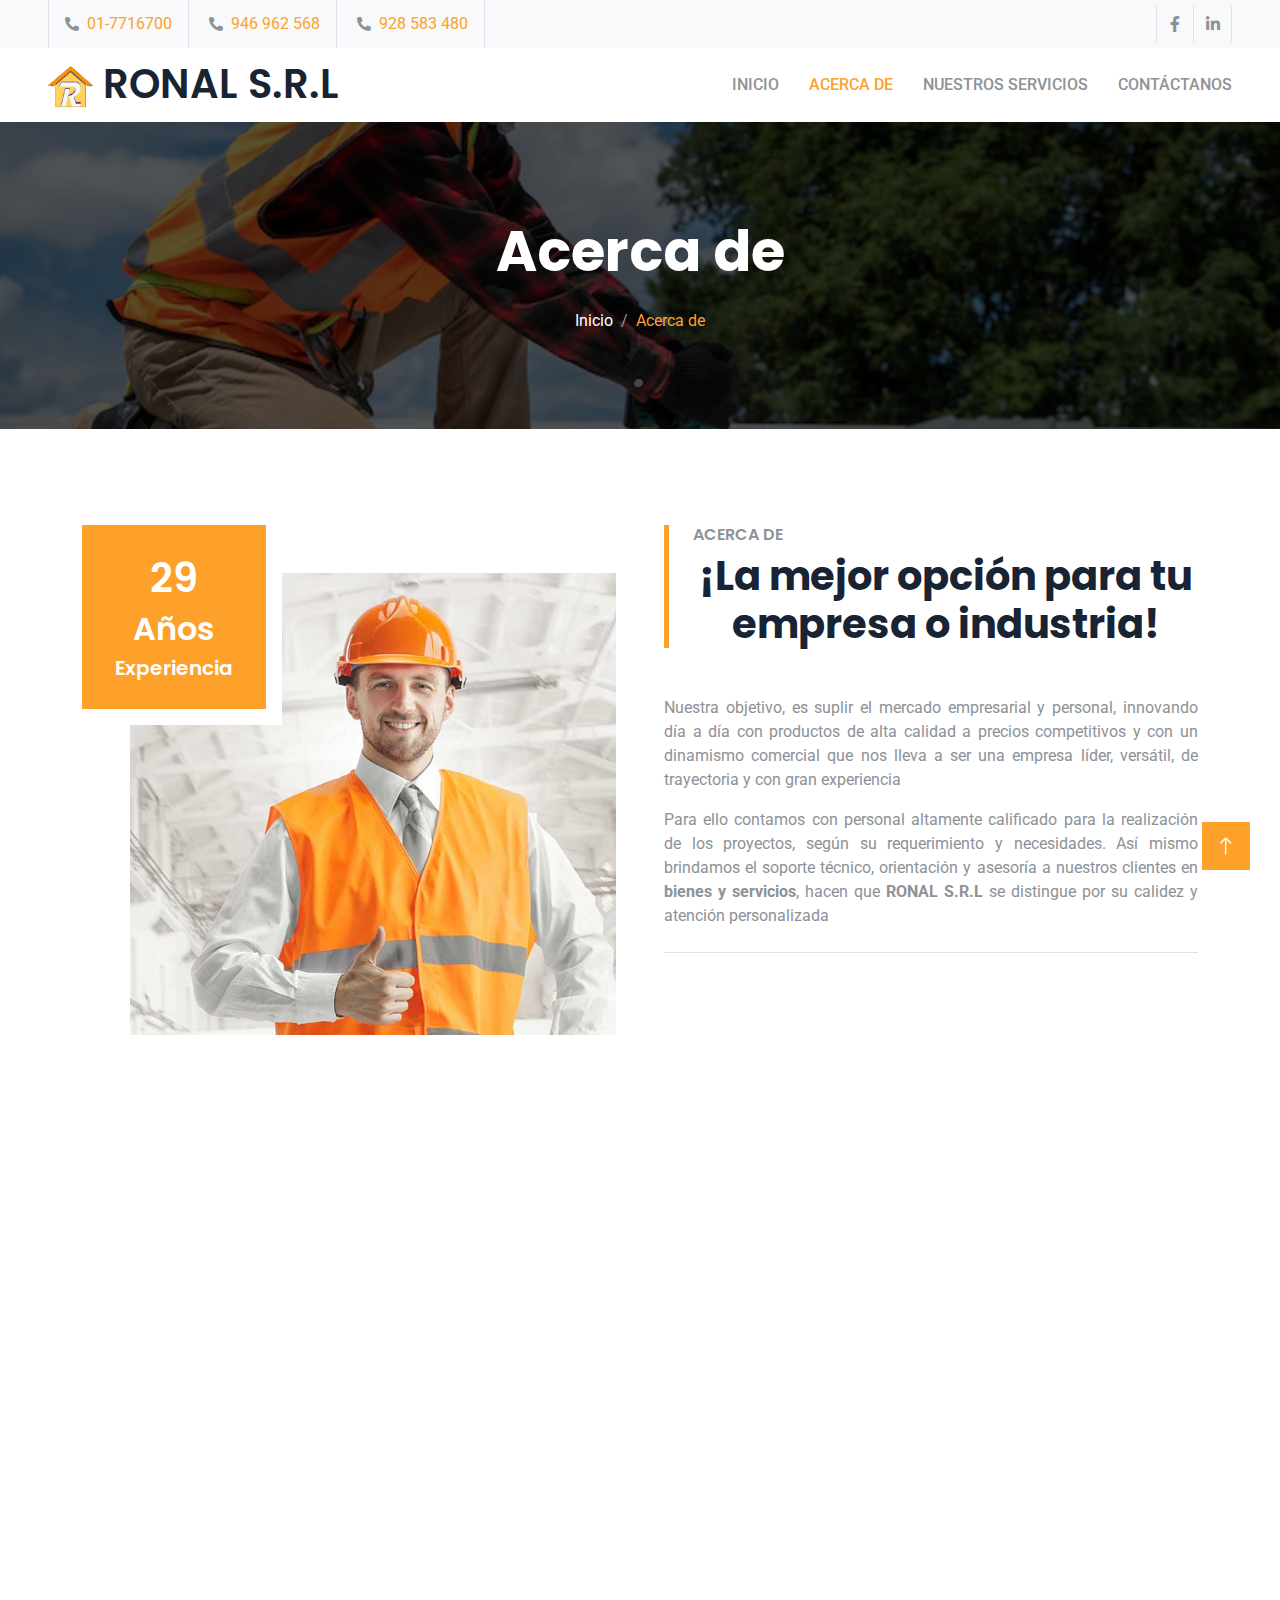
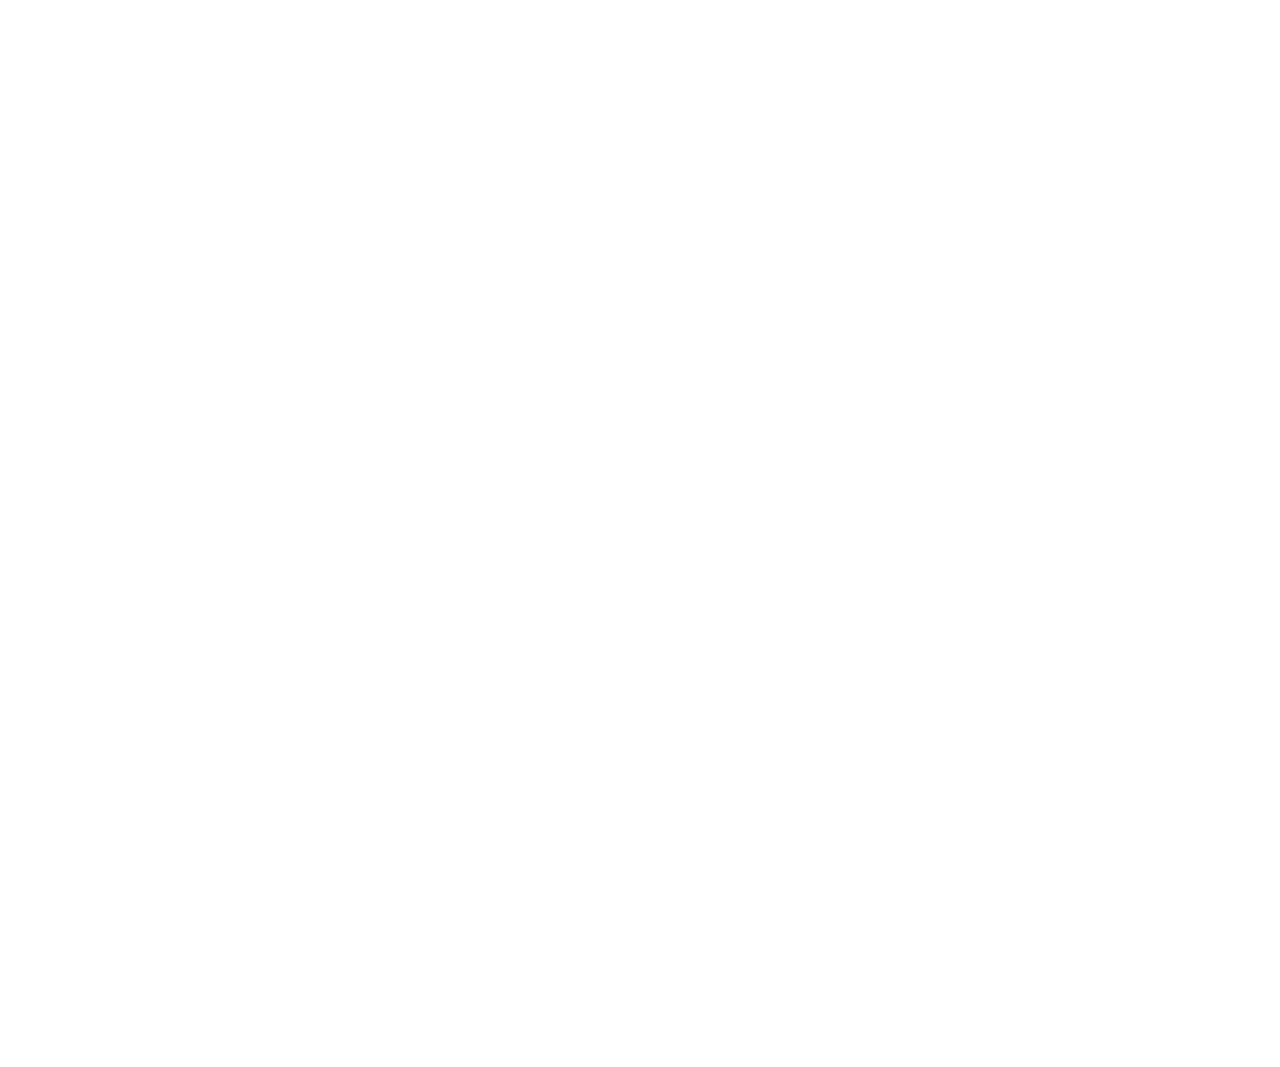
<file: about.html>
<!DOCTYPE html>
<html lang="es">
  <head>
    <meta charset="utf-8" />
    <title>Ronal S.R.L</title>
    <meta content="width=device-width, initial-scale=1.0" name="viewport" />
    <meta content="" name="keywords" />
    <meta content="" name="description" />

    <!-- Favicon -->
    <link href="img/favicon.ico" rel="icon" />

    <!-- Google Web Fonts -->
    <link rel="preconnect" href="https://fonts.googleapis.com" />
    <link rel="preconnect" href="https://fonts.gstatic.com" crossorigin />
    <link
      href="https://fonts.googleapis.com/css2?family=Roboto:wght@400;500&family=Poppins:wght@600;700&display=swap"
      rel="stylesheet"
    />

    <!-- Icon Font Stylesheet -->
    <link
      href="https://cdnjs.cloudflare.com/ajax/libs/font-awesome/5.10.0/css/all.min.css"
      rel="stylesheet"
    />
    <link
      href="https://cdn.jsdelivr.net/npm/bootstrap-icons@1.4.1/font/bootstrap-icons.css"
      rel="stylesheet"
    />

    <!-- Libraries Stylesheet -->
    <link href="lib/animate/animate.min.css" rel="stylesheet" />
    <link href="lib/owlcarousel/assets/owl.carousel.min.css" rel="stylesheet" />

    <!-- Customized Bootstrap Stylesheet -->
    <link href="css/bootstrap.min.css" rel="stylesheet" />

    <!-- Template Stylesheet -->
    <link href="css/style.css" rel="stylesheet" />

    <!-- FAVICOS
    ================================================== -->
    <link rel="icon" type="image/png" href="img/Captura de pantalla 2022-08-26 215029.png">

  </head>

  <body>
    <!-- Spinner Start -->
    <div
      id="spinner"
      class="show bg-white position-fixed translate-middle w-100 vh-100 top-50 start-50 d-flex align-items-center justify-content-center"
    >
      <div class="spinner-grow text-primary" role="status"></div>
    </div>
    <!-- Spinner End -->

    <!-- Topbar Start -->
    <div class="container-fluid bg-light p-0">
      <div class="row gx-0 d-none d-lg-flex">
        <div class="col-lg-7 px-5 text-start">
          <div class="h-100 d-inline-flex align-items-center border-start border-end px-3">
            <small class="fa fa-phone-alt me-2"></small>
            <a href="tel:01-7716700">01-7716700</a>
          </div>
          <div class="h-100 d-inline-flex align-items-center border-end px-3">
            <small class="fa fa-phone-alt me-2"></small>
            <a href="tel:+51946962568">946 962 568</a>
          </div>
          <div class="h-100 d-inline-flex align-items-center border-end px-3">
            <small class="fa fa-phone-alt me-2"></small>
            <a href="tel:+51928583480">928 583 480</a>
          </div>
          <div class="h-100 d-inline-flex align-items-center border-end px-3">
            <small class="far fa-envelope-open me-2"></small>
            <a href="mailto:ronalsrl93@gmail.com">ronalsrl93@gmail.com</a>
          </div>
          <div class="h-100 d-inline-flex align-items-center border-end px-3">
            <small class="far fa-envelope-open me-2"></small>
            <a href="mailto:rogatotrujillo@gmail.com">rogatotrujillo@gmail.com</a>
          </div>
        </div>
        <div class="col-lg-5 px-5 text-end">
          <div class="h-100 d-inline-flex align-items-center">
            <a target="_blank" class="btn btn-square border-end border-start" href="https://www.facebook.com/profile.php?id=100064055012488"
              ><i class="fab fa-facebook-f"></i
            ></a>
            <!-- <a class="btn btn-square border-end" href=""
              ><i class="fab fa-twitter"></i
            ></a> -->
            <a class="btn btn-square border-end" href="https://www.linkedin.com/in/narcizo-trujillo-fernandez-450505b5/"
              ><i class="fab fa-linkedin-in"></i
            ></a>
          </div>
        </div>
      </div>
    </div>
    <!-- Topbar End -->

    <!-- Navbar Start -->
    <nav
      class="navbar navbar-expand-lg bg-white navbar-light sticky-top px-4 px-lg-5 py-lg-0"
    >
      <a href="index.html" class="navbar-brand d-flex align-items-center">
        <h1 class="m-0 principal">
          <img class="estilosImagen" src="img/Captura de pantalla 2022-08-26 215029.png" height="45px" width="45px">
          RONAL S.R.L
        </h1>
      </a>
      <button
        type="button"
        class="navbar-toggler"
        data-bs-toggle="collapse"
        data-bs-target="#navbarCollapse"
      >
        <span class="navbar-toggler-icon"></span>
      </button>
      <div class="collapse navbar-collapse" id="navbarCollapse">
        <div class="navbar-nav ms-auto py-3 py-lg-0">
          <a href="index.html" class="nav-item nav-link">Inicio</a>
          <a href="about.html" class="nav-item nav-link active">Acerca de</a>
          <a href="service.html" class="nav-item nav-link">Nuestros Servicios</a>
          <!-- <div class="nav-item dropdown">
            <a
              href="#"
              class="nav-link dropdown-toggle"
              data-bs-toggle="dropdown"
              >Pages</a
            >
            <div class="dropdown-menu bg-light m-0">
              <a href="feature.html" class="dropdown-item">Features</a>
              <a href="appointment.html" class="dropdown-item">Appointment</a>
              <a href="team.html" class="dropdown-item">Our Team</a>
              <a href="testimonial.html" class="dropdown-item">Testimonial</a>
              <a href="404.html" class="dropdown-item">404 Page</a>
            </div>
          </div> -->
          <a href="contact.html" class="nav-item nav-link">Contáctanos</a>
        </div>
      </div>
    </nav>
    <!-- Navbar End -->

    <!-- Page Header Start -->
    <div
      class="container-fluid page-header py-5 mb-5 wow fadeIn"
      data-wow-delay="0.1s"
    >
      <div class="container text-center py-5">
        <h1 class="display-4 text-white animated slideInDown mb-4">Acerca de</h1>
        <nav aria-label="breadcrumb animated slideInDown">
          <ol class="breadcrumb justify-content-center mb-0">
            <li class="breadcrumb-item">
              <a class="text-white" href="index.html">Inicio</a>
            </li>
            <!-- <li class="breadcrumb-item">
              <a class="text-white" href="#">Pages</a>
            </li> -->
            <li class="breadcrumb-item text-primary active" aria-current="page">
              Acerca de 
            </li>
          </ol>
        </nav>
      </div>
    </div>
    <!-- Page Header End -->

    <!-- About Start -->
    <div class="container-xxl py-5">
      <div class="container">
        <div class="row g-5">
          <div class="col-lg-6 wow fadeInUp" data-wow-delay="0.1s">
            <div
              class="position-relative overflow-hidden ps-5 pt-5 h-100"
              style="min-height: 400px"
            >
              <img
                class="position-absolute w-100 h-100"
                src="img/about.jpg"
                alt=""
                style="object-fit: cover"
              />
              <div
                class="position-absolute top-0 start-0 bg-white pe-3 pb-3"
                style="width: 200px; height: 200px"
              >
                <div
                  class="d-flex flex-column justify-content-center text-center bg-primary h-100 p-3"
                >
                  <h1 class="text-white">29</h1>
                  <h2 class="text-white">Años</h2>
                  <h5 class="text-white mb-0">Experiencia</h5>
                </div>
              </div>
            </div>
          </div>
          <div class="col-lg-6 wow fadeInUp" data-wow-delay="0.5s">
            <div class="h-100">
              <div class="border-start border-5 border-primary ps-4 mb-5">
                <h6 class="text-body text-uppercase mb-2">Acerca de</h6>
                <h1 class="display-6 mb-0" align="center">
                  ¡La mejor opción para tu empresa o industria!
                </h1>
              </div>
              <p align="justify">
                Nuestra objetivo, es suplir el mercado empresarial y personal,
                innovando día a día con productos de alta calidad a precios competitivos y con un
                dinamismo comercial que nos lleva a ser una
                empresa líder, versátil, de trayectoria y con gran experiencia
              </p>
              <p class="mb-4" align="justify">
                Para ello contamos
                con personal altamente calificado para la realización de los proyectos, según su
                requerimiento y necesidades. Así mismo brindamos el soporte técnico, orientación
                y asesoría a nuestros clientes en <strong>bienes y servicios</strong>, hacen que <strong>RONAL S.R.L</strong> se
                distingue por su calidez y atención personalizada
              </p>
              <div class="border-top mt-4 pt-4">
                <div class="row g-4">
                  <div class="col-sm-4 d-flex wow fadeIn" data-wow-delay="0.1s">
                    <i
                      class="fa fa-check fa-2x text-primary flex-shrink-0 me-3"
                    ></i>
                    <h6 class="mb-0" align="center">Servicios realizados a tiempo</h6>
                  </div>
                  <div class="col-sm-4 d-flex wow fadeIn" data-wow-delay="0.3s">
                    <i
                      class="fa fa-check fa-2x text-primary flex-shrink-0 me-3"
                    ></i>
                    <h6 class="mb-0" align="center">24/7 horas realizando servicios</h6>
                  </div>
                  <div class="col-sm-4 d-flex wow fadeIn" data-wow-delay="0.5s">
                    <i
                      class="fa fa-check fa-2x text-primary flex-shrink-0 me-3"
                    ></i>
                    <h6 class="mb-0" align="center">Profesionales altamente especializados</h6>
                  </div>
                </div>
              </div>
            </div>
          </div>
        </div>
      </div>
    </div>
    <!-- About End -->

    <!-- Team Start -->
    <div class="container-xxl py-5">
      <div class="container">
        <div class="row g-5 align-items-end mb-5">
          <div class="col-lg-6 wow fadeInUp" data-wow-delay="0.1s">
            <div class="border-start border-5 border-primary ps-4">
              <!-- <h6 class="text-body text-uppercase mb-2">Our Team</h6> -->
              <h1 class="display-6 mb-0">Nuestras Especialidades</h1>
            </div>
          </div>
          <div class="col-lg-6 wow fadeInUp" data-wow-delay="0.3s">
            <p class="mb-0" align="justify">
              Nuestros 29 años de permanencia en el mercado nos proporciona una amplia experiencia en el rubro y nos avalan como una empresa que preocupa por la calidad y buen servicio. 
            </p>
          </div>
        </div>
        <div class="row g-4 justify-content-center">
          <div class="col-lg-4 col-md-6 wow fadeInUp" data-wow-delay="0.1s">
            <div class="team-item position-relative">
              <img class="img-fluid" src="img/about-img1.jpg" alt="" />
              <div class="team-text bg-white p-4">
                <h5>Instalaciónes eléctricas</h5>
                <span>Cotización, instalación y mantenimiento</span>
              </div>
            </div>
          </div>
          <div class="col-lg-4 col-md-6 wow fadeInUp" data-wow-delay="0.3s">
            <div class="team-item position-relative">
              <img class="img-fluid" src="img/about-ttrablero.jpg" alt="" />
              <div class="team-text bg-white p-4">
                <h5>Tableros Eléctricos</h5>
                <span>Cotización, instalación y mantenimiento</span>
              </div>
            </div>
          </div>
          <div class="col-lg-4 col-md-6 wow fadeInUp" data-wow-delay="0.5s">
            <div class="team-item position-relative">
              <img class="img-fluid" src="img/about-grupoElectrogeno.jpg" alt="" />
              <div class="team-text bg-white p-4">
                <h5>Grupo Electrógeno</h5>
                <span>Cotización, instalación y mantenimiento</span>
              </div>
            </div>
          </div>
          <div class="col-lg-4 col-md-6 wow fadeInUp" data-wow-delay="0.5s">
            <div class="team-item position-relative">
              <img class="img-fluid" src="img/about-estructurasmet.jpg" alt="" />
              <div class="team-text bg-white p-4">
                <h5>Estructuras Metálicas</h5>
                <span>Cotización, instalación y mantenimiento</span>
              </div>
            </div>
          </div>
          <div class="col-lg-4 col-md-6 wow fadeInUp" data-wow-delay="0.3s">
            <div class="team-item position-relative">
              <img class="img-fluid" src="img/About-tuberias.jpg.png" alt="" />
              <div class="team-text bg-white p-4">
                <h5>Tuberías PVC y Conduit</h5>
                <span>Cotización, instalación y mantenimiento</span>
              </div>
            </div>
          </div>
        </div>
      </div>
    </div>
    <!-- Team End -->

    <!-- Footer Start -->
    <div
      class="position-absolute container-fluid footer mt-5 pt-5 wow fadeIn" style="background-color: black;"
      data-wow-delay="0.1s"
    >
      <div class="container py-5">
        <div class="row g-5">
          <div class="col-lg-3 col-md-3 border-end" align="center">
            <h1 class="text-white mb-4">
                <img class="estilosImagen" src="img/Captura de pantalla 2022-08-26 215029.png" height="45px" width="45px">
                RONAL S.R.L
            </h1>
            <p>
              Puedes Seguirnos en nuestras distintas redes sociales
            </p>
            <div class="d-flex pt-2 justify-content-center" align="center">
              <!-- <a class="btn btn-square btn-outline-primary me-1" href=""
                ><i class="fab fa-twitter"></i
              ></a> -->
              <a class="btn btn-square btn-outline-primary me-1" href="https://www.facebook.com/profile.php?id=100064055012488"
                ><i class="fab fa-facebook-f"></i
              ></a>
              <!-- <a class="btn btn-square btn-outline-primary me-1" href=""
                ><i class="fab fa-youtube"></i
              ></a> -->
              <a class="btn btn-square btn-outline-primary me-0" href="https://www.linkedin.com/in/narcizo-trujillo-fernandez-450505b5/"
                ><i class="fab fa-linkedin-in"></i
              ></a>
            </div>
          </div>
          <div class="col-lg-6 col-md-6 border-end">
            <h4 class="text-light mb-4">Dirección y contactos</h4>
            <div class="row">
                <div class="col-md-6 col-sm-12">
                    <p>
                      <i class="fa fa-map-marker-alt me-3"></i>Mz. "L2" Lt. 09 AA. HH. Nuevo Progresp Ventanilla - Callao
                    </p>
                </div>
                <div class="col-md-6 col-sm-12">
                  <p><i class="fa fa-phone-alt me-3"></i><a href="tel:01-7716700">01-7716700</a></p>
                </div>
                <div class="col-md-6 col-sm-12">
                  <p><i class="fa fa-phone-alt me-3"></i><a href="tel:+51928583480 ">928 583 480</a></p>
                </div>
                <div class="col-md-6 col-sm-12">
                  <p><i class="fa fa-phone-alt me-3"></i><a href="tel:+51946962568">946 962 568</a></p>
                </div>
                <div class="col-md-6 col-sm-12">
                  <p><i class="fa fa-envelope me-3"></i><a href="mailto:ronalsrl93@gmail.com">ronalsrl93@gmail.com</a></p>
                </div>
                <div class="col-md-6 col-sm-12">
                  <p><i class="fa fa-envelope me-3"></i><a href="mailto:ntrujillofernandez@gmail.com">ntrujillofernandez@gmail.com</a></p>
                </div>
                <div class="col-md-6 col-sm-12">
                  <p><i class="fa fa-envelope me-3"></i><a href="mailto:rogatotrujillo@gmail.com">rogatotrujillo@gmail.com</a></p>
                </div>
            </div>
          </div>
          <div class="col-lg-3 col-md-3 ">
            <h4 class="text-light mb-4">Enlaces Rápidos</h4>
            <a class="btn btn-link" href="about.html">Acerca de</a>
            <a class="btn btn-link" href="service.html">Nuestros Servicios</a>
            <a class="btn btn-link" href="contact.html">Contáctanos</a>
            <!-- <a class="btn btn-link" href="">Terms & Condition</a>
            <a class="btn btn-link" href="">Support</a> -->
          </div>
          <!-- <div class="col-lg-3 col-md-6">
            <h4 class="text-light mb-4">Newsletter</h4>
            <p>Dolor amet sit justo amet elitr clita ipsum elitr est.</p>
            <div class="position-relative mx-auto" style="max-width: 400px">
              <input
                class="form-control bg-transparent w-100 py-3 ps-4 pe-5"
                type="text"
                placeholder="Your email"
              />
              <button
                type="button"
                class="btn btn-primary py-2 position-absolute top-0 end-0 mt-2 me-2"
              >
                SignUp
              </button>
            </div>
          </div> -->
        </div>
      </div>
      <div class="container-fluid copyright">
        <div class="container">
          <div class="row">
            <div class="col-md-12 text-center mb-3 mb-md-0">
              &copy; <a href="#parteArriba">RONAL SRL</a>, Todos los Derechos Reservados.
            </div>
            <!-- <div class="col-md-6 text-center text-md-end">
              Diseñado por <a href="https://htmlcodex.com">Luis Rodrigo Puma Herencia</a>
              <br />
            </div> -->
          </div>
        </div>
      </div>
    </div>
    <!-- Footer End -->

    <!-- Back to Top -->
    <a href="#" class="btn btn-lg btn-primary btn-lg-square back-to-top"
      ><i class="bi bi-arrow-up"></i
    ></a>

    <!-- JavaScript Libraries -->
    <script src="https://code.jquery.com/jquery-3.4.1.min.js"></script>
    <script src="https://cdn.jsdelivr.net/npm/bootstrap@5.0.0/dist/js/bootstrap.bundle.min.js"></script>
    <script src="lib/wow/wow.min.js"></script>
    <script src="lib/easing/easing.min.js"></script>
    <script src="lib/waypoints/waypoints.min.js"></script>
    <script src="lib/owlcarousel/owl.carousel.min.js"></script>

    <!-- Template Javascript -->
    <script src="js/main.js"></script>
  </body>
</html>
</file>
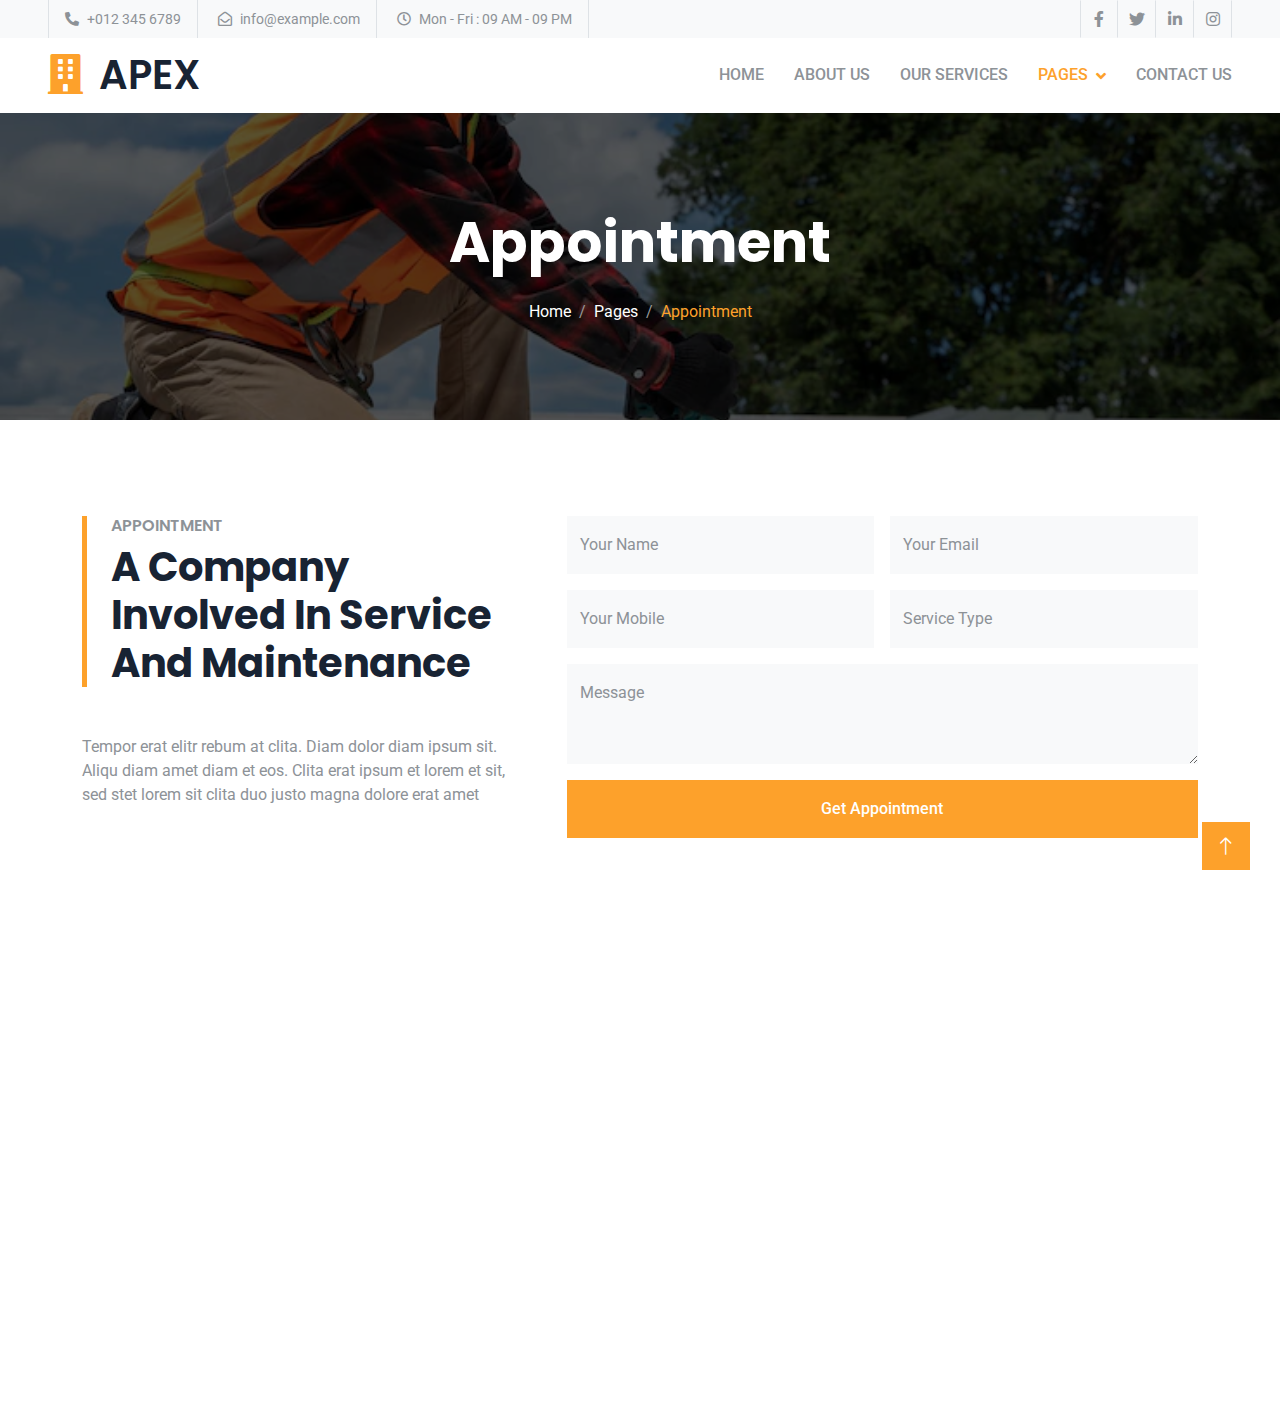
<file: appointment.html>
<!DOCTYPE html>
<html lang="en">
  <head>
    <meta charset="utf-8" />
    <title>Apex - Home Repair Website Template</title>
    <meta content="width=device-width, initial-scale=1.0" name="viewport" />
    <meta content="" name="keywords" />
    <meta content="" name="description" />

    <!-- Favicon -->
    <link href="img/favicon.ico" rel="icon" />

    <!-- Google Web Fonts -->
    <link rel="preconnect" href="https://fonts.googleapis.com" />
    <link rel="preconnect" href="https://fonts.gstatic.com" crossorigin />
    <link
      href="https://fonts.googleapis.com/css2?family=Roboto:wght@400;500&family=Poppins:wght@600;700&display=swap"
      rel="stylesheet"
    />

    <!-- Icon Font Stylesheet -->
    <link
      href="https://cdnjs.cloudflare.com/ajax/libs/font-awesome/5.10.0/css/all.min.css"
      rel="stylesheet"
    />
    <link
      href="https://cdn.jsdelivr.net/npm/bootstrap-icons@1.4.1/font/bootstrap-icons.css"
      rel="stylesheet"
    />

    <!-- Libraries Stylesheet -->
    <link href="lib/animate/animate.min.css" rel="stylesheet" />
    <link href="lib/owlcarousel/assets/owl.carousel.min.css" rel="stylesheet" />

    <!-- Customized Bootstrap Stylesheet -->
    <link href="css/bootstrap.min.css" rel="stylesheet" />

    <!-- Template Stylesheet -->
    <link href="css/style.css" rel="stylesheet" />
  </head>

  <body>
    <!-- Spinner Start -->
    <div
      id="spinner"
      class="show bg-white position-fixed translate-middle w-100 vh-100 top-50 start-50 d-flex align-items-center justify-content-center"
    >
      <div class="spinner-grow text-primary" role="status"></div>
    </div>
    <!-- Spinner End -->

    <!-- Topbar Start -->
    <div class="container-fluid bg-light p-0">
      <div class="row gx-0 d-none d-lg-flex">
        <div class="col-lg-7 px-5 text-start">
          <div
            class="h-100 d-inline-flex align-items-center border-start border-end px-3"
          >
            <small class="fa fa-phone-alt me-2"></small>
            <small>+012 345 6789</small>
          </div>
          <div class="h-100 d-inline-flex align-items-center border-end px-3">
            <small class="far fa-envelope-open me-2"></small>
            <small>info@example.com</small>
          </div>
          <div class="h-100 d-inline-flex align-items-center border-end px-3">
            <small class="far fa-clock me-2"></small>
            <small>Mon - Fri : 09 AM - 09 PM</small>
          </div>
        </div>
        <div class="col-lg-5 px-5 text-end">
          <div class="h-100 d-inline-flex align-items-center">
            <a class="btn btn-square border-end border-start" href=""
              ><i class="fab fa-facebook-f"></i
            ></a>
            <a class="btn btn-square border-end" href=""
              ><i class="fab fa-twitter"></i
            ></a>
            <a class="btn btn-square border-end" href=""
              ><i class="fab fa-linkedin-in"></i
            ></a>
            <a class="btn btn-square border-end" href=""
              ><i class="fab fa-instagram"></i
            ></a>
          </div>
        </div>
      </div>
    </div>
    <!-- Topbar End -->

    <!-- Navbar Start -->
    <nav
      class="navbar navbar-expand-lg bg-white navbar-light sticky-top px-4 px-lg-5 py-lg-0"
    >
      <a href="index.html" class="navbar-brand d-flex align-items-center">
        <h1 class="m-0">
          <i class="fa fa-building text-primary me-3"></i>APEX
        </h1>
      </a>
      <button
        type="button"
        class="navbar-toggler"
        data-bs-toggle="collapse"
        data-bs-target="#navbarCollapse"
      >
        <span class="navbar-toggler-icon"></span>
      </button>
      <div class="collapse navbar-collapse" id="navbarCollapse">
        <div class="navbar-nav ms-auto py-3 py-lg-0">
          <a href="index.html" class="nav-item nav-link">Home</a>
          <a href="about.html" class="nav-item nav-link">About Us</a>
          <a href="service.html" class="nav-item nav-link">Our Services</a>
          <div class="nav-item dropdown">
            <a
              href="#"
              class="nav-link dropdown-toggle active"
              data-bs-toggle="dropdown"
              >Pages</a
            >
            <div class="dropdown-menu bg-light m-0">
              <a href="feature.html" class="dropdown-item">Features</a>
              <a href="appointment.html" class="dropdown-item active"
                >Appointment</a
              >
              <a href="team.html" class="dropdown-item">Our Team</a>
              <a href="testimonial.html" class="dropdown-item">Testimonial</a>
              <a href="404.html" class="dropdown-item">404 Page</a>
            </div>
          </div>
          <a href="contact.html" class="nav-item nav-link">Contact Us</a>
        </div>
      </div>
    </nav>
    <!-- Navbar End -->

    <!-- Page Header Start -->
    <div
      class="container-fluid page-header py-5 mb-5 wow fadeIn"
      data-wow-delay="0.1s"
    >
      <div class="container text-center py-5">
        <h1 class="display-4 text-white animated slideInDown mb-4">
          Appointment
        </h1>
        <nav aria-label="breadcrumb animated slideInDown">
          <ol class="breadcrumb justify-content-center mb-0">
            <li class="breadcrumb-item">
              <a class="text-white" href="#">Home</a>
            </li>
            <li class="breadcrumb-item">
              <a class="text-white" href="#">Pages</a>
            </li>
            <li class="breadcrumb-item text-primary active" aria-current="page">
              Appointment
            </li>
          </ol>
        </nav>
      </div>
    </div>
    <!-- Page Header End -->

    <!-- Appointment Start -->
    <div class="container-xxl py-5">
      <div class="container">
        <div class="row g-5">
          <div class="col-lg-5 col-md-6 wow fadeInUp" data-wow-delay="0.1s">
            <div class="border-start border-5 border-primary ps-4 mb-5">
              <h6 class="text-body text-uppercase mb-2">Appointment</h6>
              <h1 class="display-6 mb-0">
                A Company Involved In Service And Maintenance
              </h1>
            </div>
            <p class="mb-0">
              Tempor erat elitr rebum at clita. Diam dolor diam ipsum sit. Aliqu
              diam amet diam et eos. Clita erat ipsum et lorem et sit, sed stet
              lorem sit clita duo justo magna dolore erat amet
            </p>
          </div>
          <div class="col-lg-7 col-md-6 wow fadeInUp" data-wow-delay="0.5s">
            <form>
              <div class="row g-3">
                <div class="col-sm-6">
                  <div class="form-floating">
                    <input
                      type="text"
                      class="form-control bg-light border-0"
                      id="gname"
                      placeholder="Gurdian Name"
                    />
                    <label for="gname">Your Name</label>
                  </div>
                </div>
                <div class="col-sm-6">
                  <div class="form-floating">
                    <input
                      type="email"
                      class="form-control bg-light border-0"
                      id="gmail"
                      placeholder="Gurdian Email"
                    />
                    <label for="gmail">Your Email</label>
                  </div>
                </div>
                <div class="col-sm-6">
                  <div class="form-floating">
                    <input
                      type="text"
                      class="form-control bg-light border-0"
                      id="cname"
                      placeholder="Child Name"
                    />
                    <label for="cname">Your Mobile</label>
                  </div>
                </div>
                <div class="col-sm-6">
                  <div class="form-floating">
                    <input
                      type="text"
                      class="form-control bg-light border-0"
                      id="cage"
                      placeholder="Child Age"
                    />
                    <label for="cage">Service Type</label>
                  </div>
                </div>
                <div class="col-12">
                  <div class="form-floating">
                    <textarea
                      class="form-control bg-light border-0"
                      placeholder="Leave a message here"
                      id="message"
                      style="height: 100px"
                    ></textarea>
                    <label for="message">Message</label>
                  </div>
                </div>
                <div class="col-12">
                  <button class="btn btn-primary w-100 py-3" type="submit">
                    Get Appointment
                  </button>
                </div>
              </div>
            </form>
          </div>
        </div>
      </div>
    </div>
    <!-- Appointment End -->

    <!-- Footer Start -->
    <div
      class="container-fluid bg-dark footer mt-5 pt-5 wow fadeIn"
      data-wow-delay="0.1s"
    >
      <div class="container py-5">
        <div class="row g-5">
          <div class="col-lg-3 col-md-6">
            <h1 class="text-white mb-4">
              <i class="fa fa-building text-primary me-3"></i>APEX
            </h1>
            <p>
              Diam dolor diam ipsum sit. Aliqu diam amet diam et eos. Clita erat
              ipsum et lorem et sit, sed stet lorem sit clita
            </p>
            <div class="d-flex pt-2">
              <a class="btn btn-square btn-outline-primary me-1" href=""
                ><i class="fab fa-twitter"></i
              ></a>
              <a class="btn btn-square btn-outline-primary me-1" href=""
                ><i class="fab fa-facebook-f"></i
              ></a>
              <a class="btn btn-square btn-outline-primary me-1" href=""
                ><i class="fab fa-youtube"></i
              ></a>
              <a class="btn btn-square btn-outline-primary me-0" href=""
                ><i class="fab fa-linkedin-in"></i
              ></a>
            </div>
          </div>
          <div class="col-lg-3 col-md-6">
            <h4 class="text-light mb-4">Address</h4>
            <p>
              <i class="fa fa-map-marker-alt me-3"></i>123 Street, New York, USA
            </p>
            <p><i class="fa fa-phone-alt me-3"></i>+012 345 67890</p>
            <p><i class="fa fa-envelope me-3"></i>info@example.com</p>
          </div>
          <div class="col-lg-3 col-md-6">
            <h4 class="text-light mb-4">Quick Links</h4>
            <a class="btn btn-link" href="">About Us</a>
            <a class="btn btn-link" href="">Contact Us</a>
            <a class="btn btn-link" href="">Our Services</a>
            <a class="btn btn-link" href="">Terms & Condition</a>
            <a class="btn btn-link" href="">Support</a>
          </div>
          <div class="col-lg-3 col-md-6">
            <h4 class="text-light mb-4">Newsletter</h4>
            <p>Dolor amet sit justo amet elitr clita ipsum elitr est.</p>
            <div class="position-relative mx-auto" style="max-width: 400px">
              <input
                class="form-control bg-transparent w-100 py-3 ps-4 pe-5"
                type="text"
                placeholder="Your email"
              />
              <button
                type="button"
                class="btn btn-primary py-2 position-absolute top-0 end-0 mt-2 me-2"
              >
                SignUp
              </button>
            </div>
          </div>
        </div>
      </div>
      <div class="container-fluid copyright">
        <div class="container">
          <div class="row">
            <div class="col-md-6 text-center text-md-start mb-3 mb-md-0">
              &copy; <a href="#">Your Site Name</a>, All Right Reserved.
            </div>
            <div class="col-md-6 text-center text-md-end">
              <!--/*** This template is free as long as you keep the footer author’s credit link/attribution link/backlink. If you'd like to use the template without the footer author’s credit link/attribution link/backlink, you can purchase the Credit Removal License from "https://htmlcodex.com/credit-removal". Thank you for your support. ***/-->
              Designed By <a href="https://htmlcodex.com">HTML Codex</a>
              <br />Distributed By:
              <a href="https://themewagon.com" target="_blank">ThemeWagon</a>
            </div>
          </div>
        </div>
      </div>
    </div>
    <!-- Footer End -->

    <!-- Back to Top -->
    <a href="#" class="btn btn-lg btn-primary btn-lg-square back-to-top"
      ><i class="bi bi-arrow-up"></i
    ></a>

    <!-- JavaScript Libraries -->
    <script src="https://code.jquery.com/jquery-3.4.1.min.js"></script>
    <script src="https://cdn.jsdelivr.net/npm/bootstrap@5.0.0/dist/js/bootstrap.bundle.min.js"></script>
    <script src="lib/wow/wow.min.js"></script>
    <script src="lib/easing/easing.min.js"></script>
    <script src="lib/waypoints/waypoints.min.js"></script>
    <script src="lib/owlcarousel/owl.carousel.min.js"></script>

    <!-- Template Javascript -->
    <script src="js/main.js"></script>
  </body>
</html>
</file>
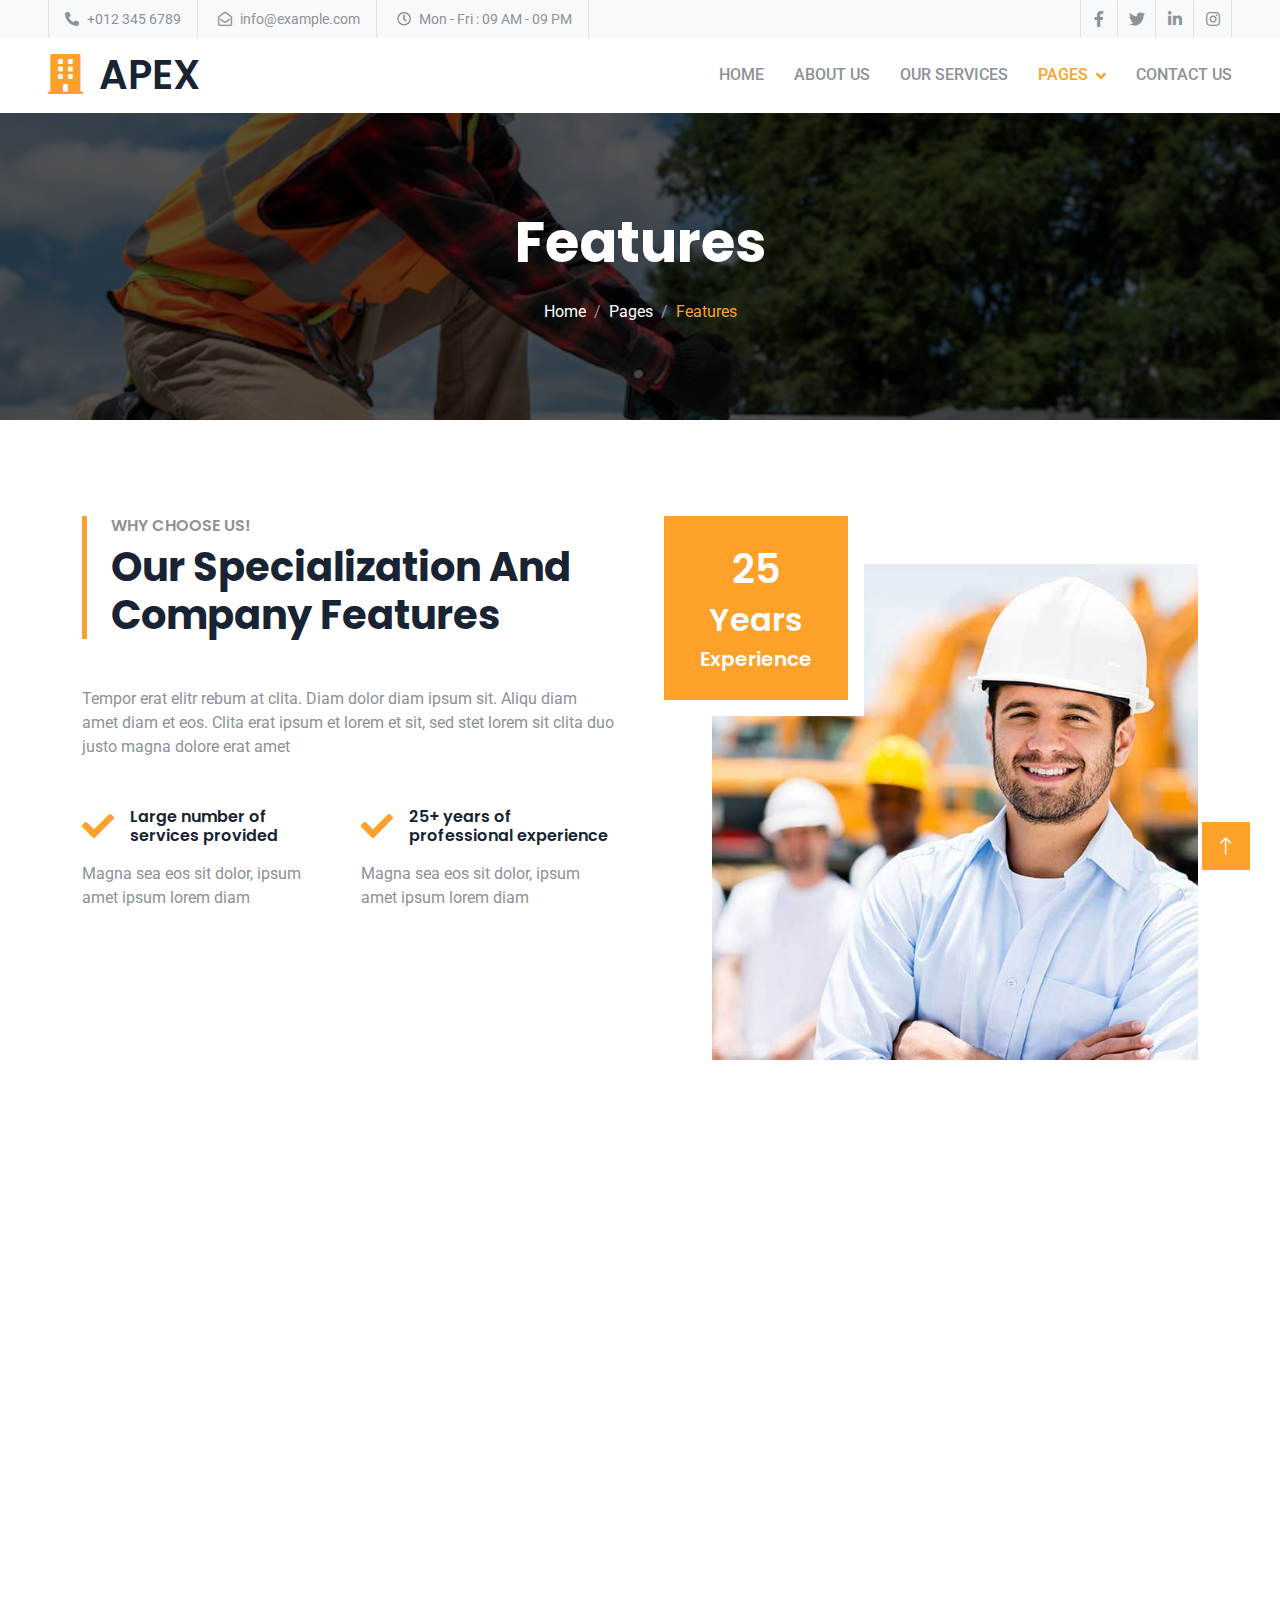
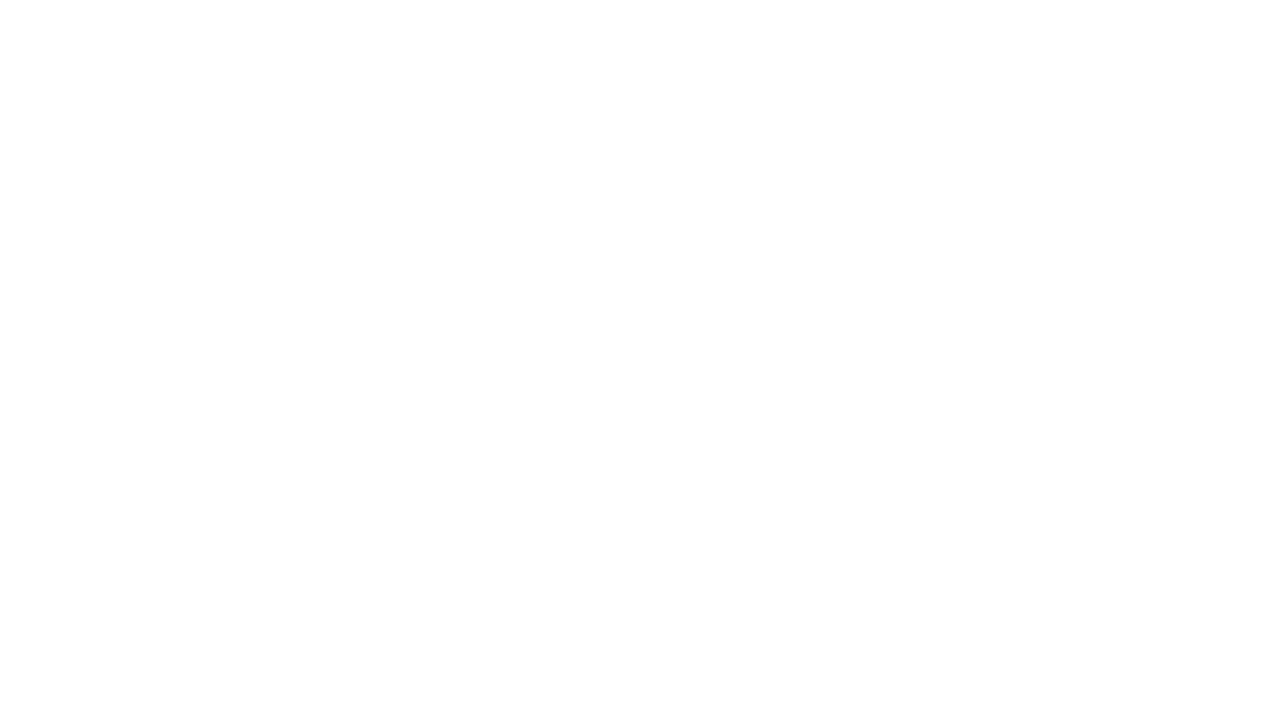
<file: feature.html>
<!DOCTYPE html>
<html lang="en">
  <head>
    <meta charset="utf-8" />
    <title>Apex - Home Repair Website Template</title>
    <meta content="width=device-width, initial-scale=1.0" name="viewport" />
    <meta content="" name="keywords" />
    <meta content="" name="description" />

    <!-- Favicon -->
    <link href="img/favicon.ico" rel="icon" />

    <!-- Google Web Fonts -->
    <link rel="preconnect" href="https://fonts.googleapis.com" />
    <link rel="preconnect" href="https://fonts.gstatic.com" crossorigin />
    <link
      href="https://fonts.googleapis.com/css2?family=Roboto:wght@400;500&family=Poppins:wght@600;700&display=swap"
      rel="stylesheet"
    />

    <!-- Icon Font Stylesheet -->
    <link
      href="https://cdnjs.cloudflare.com/ajax/libs/font-awesome/5.10.0/css/all.min.css"
      rel="stylesheet"
    />
    <link
      href="https://cdn.jsdelivr.net/npm/bootstrap-icons@1.4.1/font/bootstrap-icons.css"
      rel="stylesheet"
    />

    <!-- Libraries Stylesheet -->
    <link href="lib/animate/animate.min.css" rel="stylesheet" />
    <link href="lib/owlcarousel/assets/owl.carousel.min.css" rel="stylesheet" />

    <!-- Customized Bootstrap Stylesheet -->
    <link href="css/bootstrap.min.css" rel="stylesheet" />

    <!-- Template Stylesheet -->
    <link href="css/style.css" rel="stylesheet" />
  </head>

  <body>
    <!-- Spinner Start -->
    <div
      id="spinner"
      class="show bg-white position-fixed translate-middle w-100 vh-100 top-50 start-50 d-flex align-items-center justify-content-center"
    >
      <div class="spinner-grow text-primary" role="status"></div>
    </div>
    <!-- Spinner End -->

    <!-- Topbar Start -->
    <div class="container-fluid bg-light p-0">
      <div class="row gx-0 d-none d-lg-flex">
        <div class="col-lg-7 px-5 text-start">
          <div
            class="h-100 d-inline-flex align-items-center border-start border-end px-3"
          >
            <small class="fa fa-phone-alt me-2"></small>
            <small>+012 345 6789</small>
          </div>
          <div class="h-100 d-inline-flex align-items-center border-end px-3">
            <small class="far fa-envelope-open me-2"></small>
            <small>info@example.com</small>
          </div>
          <div class="h-100 d-inline-flex align-items-center border-end px-3">
            <small class="far fa-clock me-2"></small>
            <small>Mon - Fri : 09 AM - 09 PM</small>
          </div>
        </div>
        <div class="col-lg-5 px-5 text-end">
          <div class="h-100 d-inline-flex align-items-center">
            <a class="btn btn-square border-end border-start" href=""
              ><i class="fab fa-facebook-f"></i
            ></a>
            <a class="btn btn-square border-end" href=""
              ><i class="fab fa-twitter"></i
            ></a>
            <a class="btn btn-square border-end" href=""
              ><i class="fab fa-linkedin-in"></i
            ></a>
            <a class="btn btn-square border-end" href=""
              ><i class="fab fa-instagram"></i
            ></a>
          </div>
        </div>
      </div>
    </div>
    <!-- Topbar End -->

    <!-- Navbar Start -->
    <nav
      class="navbar navbar-expand-lg bg-white navbar-light sticky-top px-4 px-lg-5 py-lg-0"
    >
      <a href="index.html" class="navbar-brand d-flex align-items-center">
        <h1 class="m-0">
          <i class="fa fa-building text-primary me-3"></i>APEX
        </h1>
      </a>
      <button
        type="button"
        class="navbar-toggler"
        data-bs-toggle="collapse"
        data-bs-target="#navbarCollapse"
      >
        <span class="navbar-toggler-icon"></span>
      </button>
      <div class="collapse navbar-collapse" id="navbarCollapse">
        <div class="navbar-nav ms-auto py-3 py-lg-0">
          <a href="index.html" class="nav-item nav-link">Home</a>
          <a href="about.html" class="nav-item nav-link">About Us</a>
          <a href="service.html" class="nav-item nav-link">Our Services</a>
          <div class="nav-item dropdown">
            <a
              href="#"
              class="nav-link dropdown-toggle active"
              data-bs-toggle="dropdown"
              >Pages</a
            >
            <div class="dropdown-menu bg-light m-0">
              <a href="feature.html" class="dropdown-item active">Features</a>
              <a href="appointment.html" class="dropdown-item">Appointment</a>
              <a href="team.html" class="dropdown-item">Our Team</a>
              <a href="testimonial.html" class="dropdown-item">Testimonial</a>
              <a href="404.html" class="dropdown-item">404 Page</a>
            </div>
          </div>
          <a href="contact.html" class="nav-item nav-link">Contact Us</a>
        </div>
      </div>
    </nav>
    <!-- Navbar End -->

    <!-- Page Header Start -->
    <div
      class="container-fluid page-header py-5 mb-5 wow fadeIn"
      data-wow-delay="0.1s"
    >
      <div class="container text-center py-5">
        <h1 class="display-4 text-white animated slideInDown mb-4">Features</h1>
        <nav aria-label="breadcrumb animated slideInDown">
          <ol class="breadcrumb justify-content-center mb-0">
            <li class="breadcrumb-item">
              <a class="text-white" href="#">Home</a>
            </li>
            <li class="breadcrumb-item">
              <a class="text-white" href="#">Pages</a>
            </li>
            <li class="breadcrumb-item text-primary active" aria-current="page">
              Features
            </li>
          </ol>
        </nav>
      </div>
    </div>
    <!-- Page Header End -->

    <!-- Features Start -->
    <div class="container-xxl py-5">
      <div class="container">
        <div class="row g-5">
          <div class="col-lg-6 wow fadeInUp" data-wow-delay="0.1s">
            <div class="border-start border-5 border-primary ps-4 mb-5">
              <h6 class="text-body text-uppercase mb-2">Why Choose Us!</h6>
              <h1 class="display-6 mb-0">
                Our Specialization And Company Features
              </h1>
            </div>
            <p class="mb-5">
              Tempor erat elitr rebum at clita. Diam dolor diam ipsum sit. Aliqu
              diam amet diam et eos. Clita erat ipsum et lorem et sit, sed stet
              lorem sit clita duo justo magna dolore erat amet
            </p>
            <div class="row gy-5 gx-4">
              <div class="col-sm-6 wow fadeIn" data-wow-delay="0.1s">
                <div class="d-flex align-items-center mb-3">
                  <i
                    class="fa fa-check fa-2x text-primary flex-shrink-0 me-3"
                  ></i>
                  <h6 class="mb-0">Large number of services provided</h6>
                </div>
                <span
                  >Magna sea eos sit dolor, ipsum amet ipsum lorem diam</span
                >
              </div>
              <div class="col-sm-6 wow fadeIn" data-wow-delay="0.2s">
                <div class="d-flex align-items-center mb-3">
                  <i
                    class="fa fa-check fa-2x text-primary flex-shrink-0 me-3"
                  ></i>
                  <h6 class="mb-0">25+ years of professional experience</h6>
                </div>
                <span
                  >Magna sea eos sit dolor, ipsum amet ipsum lorem diam</span
                >
              </div>
              <div class="col-sm-6 wow fadeIn" data-wow-delay="0.3s">
                <div class="d-flex align-items-center mb-3">
                  <i
                    class="fa fa-check fa-2x text-primary flex-shrink-0 me-3"
                  ></i>
                  <h6 class="mb-0">A large number of grateful customers</h6>
                </div>
                <span
                  >Magna sea eos sit dolor, ipsum amet ipsum lorem diam</span
                >
              </div>
              <div class="col-sm-6 wow fadeIn" data-wow-delay="0.4s">
                <div class="d-flex align-items-center mb-3">
                  <i
                    class="fa fa-check fa-2x text-primary flex-shrink-0 me-3"
                  ></i>
                  <h6 class="mb-0">Always reliable and affordable prices</h6>
                </div>
                <span
                  >Magna sea eos sit dolor, ipsum amet ipsum lorem diam</span
                >
              </div>
            </div>
          </div>
          <div class="col-lg-6 wow fadeInUp" data-wow-delay="0.5s">
            <div
              class="position-relative overflow-hidden ps-5 pt-5 h-100"
              style="min-height: 400px"
            >
              <img
                class="position-absolute w-100 h-100"
                src="img/feature.jpg"
                alt=""
                style="object-fit: cover"
              />
              <div
                class="position-absolute top-0 start-0 bg-white pe-3 pb-3"
                style="width: 200px; height: 200px"
              >
                <div
                  class="d-flex flex-column justify-content-center text-center bg-primary h-100 p-3"
                >
                  <h1 class="text-white">25</h1>
                  <h2 class="text-white">Years</h2>
                  <h5 class="text-white mb-0">Experience</h5>
                </div>
              </div>
            </div>
          </div>
        </div>
      </div>
    </div>
    <!-- Features End -->

    <!-- Testimonial Start -->
    <div class="container-xxl py-5">
      <div class="container">
        <div class="row g-5">
          <div class="col-lg-5 wow fadeInUp" data-wow-delay="0.1s">
            <div class="border-start border-5 border-primary ps-4 mb-5">
              <h6 class="text-body text-uppercase mb-2">Testimonial</h6>
              <h1 class="display-6 mb-0">What Our Happy Clients Say!</h1>
            </div>
            <p class="mb-4">
              Diam dolor diam ipsum sit. Aliqu diam amet diam et eos. Clita erat
              ipsum et lorem et sit, sed stet lorem sit clita duo justo magna
              dolore erat amet
            </p>
            <div class="row g-4">
              <div class="col-sm-6">
                <div class="d-flex align-items-center mb-2">
                  <i class="fa fa-users fa-2x text-primary flex-shrink-0"></i>
                  <h1 class="ms-3 mb-0">123+</h1>
                </div>
                <h5 class="mb-0">Happy Clients</h5>
              </div>
              <div class="col-sm-6">
                <div class="d-flex align-items-center mb-2">
                  <i class="fa fa-check fa-2x text-primary flex-shrink-0"></i>
                  <h1 class="ms-3 mb-0">123+</h1>
                </div>
                <h5 class="mb-0">Projects Done</h5>
              </div>
            </div>
          </div>
          <div class="col-lg-7 wow fadeInUp" data-wow-delay="0.5s">
            <div class="owl-carousel testimonial-carousel">
              <div class="testimonial-item">
                <img
                  class="img-fluid mb-4"
                  src="img/testimonial-1.jpg"
                  alt=""
                />
                <p class="fs-5">
                  Dolores sed duo clita tempor justo dolor et stet lorem kasd
                  labore dolore lorem ipsum. At lorem lorem magna ut et, nonumy
                  et labore et tempor diam tempor erat.
                </p>
                <div
                  class="bg-primary mb-3"
                  style="width: 60px; height: 5px"
                ></div>
                <h5>Client Name</h5>
                <span>Profession</span>
              </div>
              <div class="testimonial-item">
                <img
                  class="img-fluid mb-4"
                  src="img/testimonial-2.jpg"
                  alt=""
                />
                <p class="fs-5">
                  Dolores sed duo clita tempor justo dolor et stet lorem kasd
                  labore dolore lorem ipsum. At lorem lorem magna ut et, nonumy
                  et labore et tempor diam tempor erat.
                </p>
                <div
                  class="bg-primary mb-3"
                  style="width: 60px; height: 5px"
                ></div>
                <h5>Client Name</h5>
                <span>Profession</span>
              </div>
            </div>
          </div>
        </div>
      </div>
    </div>
    <!-- Testimonial End -->

    <!-- Footer Start -->
    <div
      class="container-fluid bg-dark footer mt-5 pt-5 wow fadeIn"
      data-wow-delay="0.1s"
    >
      <div class="container py-5">
        <div class="row g-5">
          <div class="col-lg-3 col-md-6">
            <h1 class="text-white mb-4">
              <i class="fa fa-building text-primary me-3"></i>APEX
            </h1>
            <p>
              Diam dolor diam ipsum sit. Aliqu diam amet diam et eos. Clita erat
              ipsum et lorem et sit, sed stet lorem sit clita
            </p>
            <div class="d-flex pt-2">
              <a class="btn btn-square btn-outline-primary me-1" href=""
                ><i class="fab fa-twitter"></i
              ></a>
              <a class="btn btn-square btn-outline-primary me-1" href=""
                ><i class="fab fa-facebook-f"></i
              ></a>
              <a class="btn btn-square btn-outline-primary me-1" href=""
                ><i class="fab fa-youtube"></i
              ></a>
              <a class="btn btn-square btn-outline-primary me-0" href=""
                ><i class="fab fa-linkedin-in"></i
              ></a>
            </div>
          </div>
          <div class="col-lg-3 col-md-6">
            <h4 class="text-light mb-4">Address</h4>
            <p>
              <i class="fa fa-map-marker-alt me-3"></i>123 Street, New York, USA
            </p>
            <p><i class="fa fa-phone-alt me-3"></i>+012 345 67890</p>
            <p><i class="fa fa-envelope me-3"></i>info@example.com</p>
          </div>
          <div class="col-lg-3 col-md-6">
            <h4 class="text-light mb-4">Quick Links</h4>
            <a class="btn btn-link" href="">About Us</a>
            <a class="btn btn-link" href="">Contact Us</a>
            <a class="btn btn-link" href="">Our Services</a>
            <a class="btn btn-link" href="">Terms & Condition</a>
            <a class="btn btn-link" href="">Support</a>
          </div>
          <div class="col-lg-3 col-md-6">
            <h4 class="text-light mb-4">Newsletter</h4>
            <p>Dolor amet sit justo amet elitr clita ipsum elitr est.</p>
            <div class="position-relative mx-auto" style="max-width: 400px">
              <input
                class="form-control bg-transparent w-100 py-3 ps-4 pe-5"
                type="text"
                placeholder="Your email"
              />
              <button
                type="button"
                class="btn btn-primary py-2 position-absolute top-0 end-0 mt-2 me-2"
              >
                SignUp
              </button>
            </div>
          </div>
        </div>
      </div>
      <div class="container-fluid copyright">
        <div class="container">
          <div class="row">
            <div class="col-md-6 text-center text-md-start mb-3 mb-md-0">
              &copy; <a href="#">Your Site Name</a>, All Right Reserved.
            </div>
            <div class="col-md-6 text-center text-md-end">
              <!--/*** This template is free as long as you keep the footer author’s credit link/attribution link/backlink. If you'd like to use the template without the footer author’s credit link/attribution link/backlink, you can purchase the Credit Removal License from "https://htmlcodex.com/credit-removal". Thank you for your support. ***/-->
              Designed By <a href="https://htmlcodex.com">HTML Codex</a>
              <br />Distributed By:
              <a href="https://themewagon.com" target="_blank">ThemeWagon</a>
            </div>
          </div>
        </div>
      </div>
    </div>
    <!-- Footer End -->

    <!-- Back to Top -->
    <a href="#" class="btn btn-lg btn-primary btn-lg-square back-to-top"
      ><i class="bi bi-arrow-up"></i
    ></a>

    <!-- JavaScript Libraries -->
    <script src="https://code.jquery.com/jquery-3.4.1.min.js"></script>
    <script src="https://cdn.jsdelivr.net/npm/bootstrap@5.0.0/dist/js/bootstrap.bundle.min.js"></script>
    <script src="lib/wow/wow.min.js"></script>
    <script src="lib/easing/easing.min.js"></script>
    <script src="lib/waypoints/waypoints.min.js"></script>
    <script src="lib/owlcarousel/owl.carousel.min.js"></script>

    <!-- Template Javascript -->
    <script src="js/main.js"></script>
  </body>
</html>
</file>
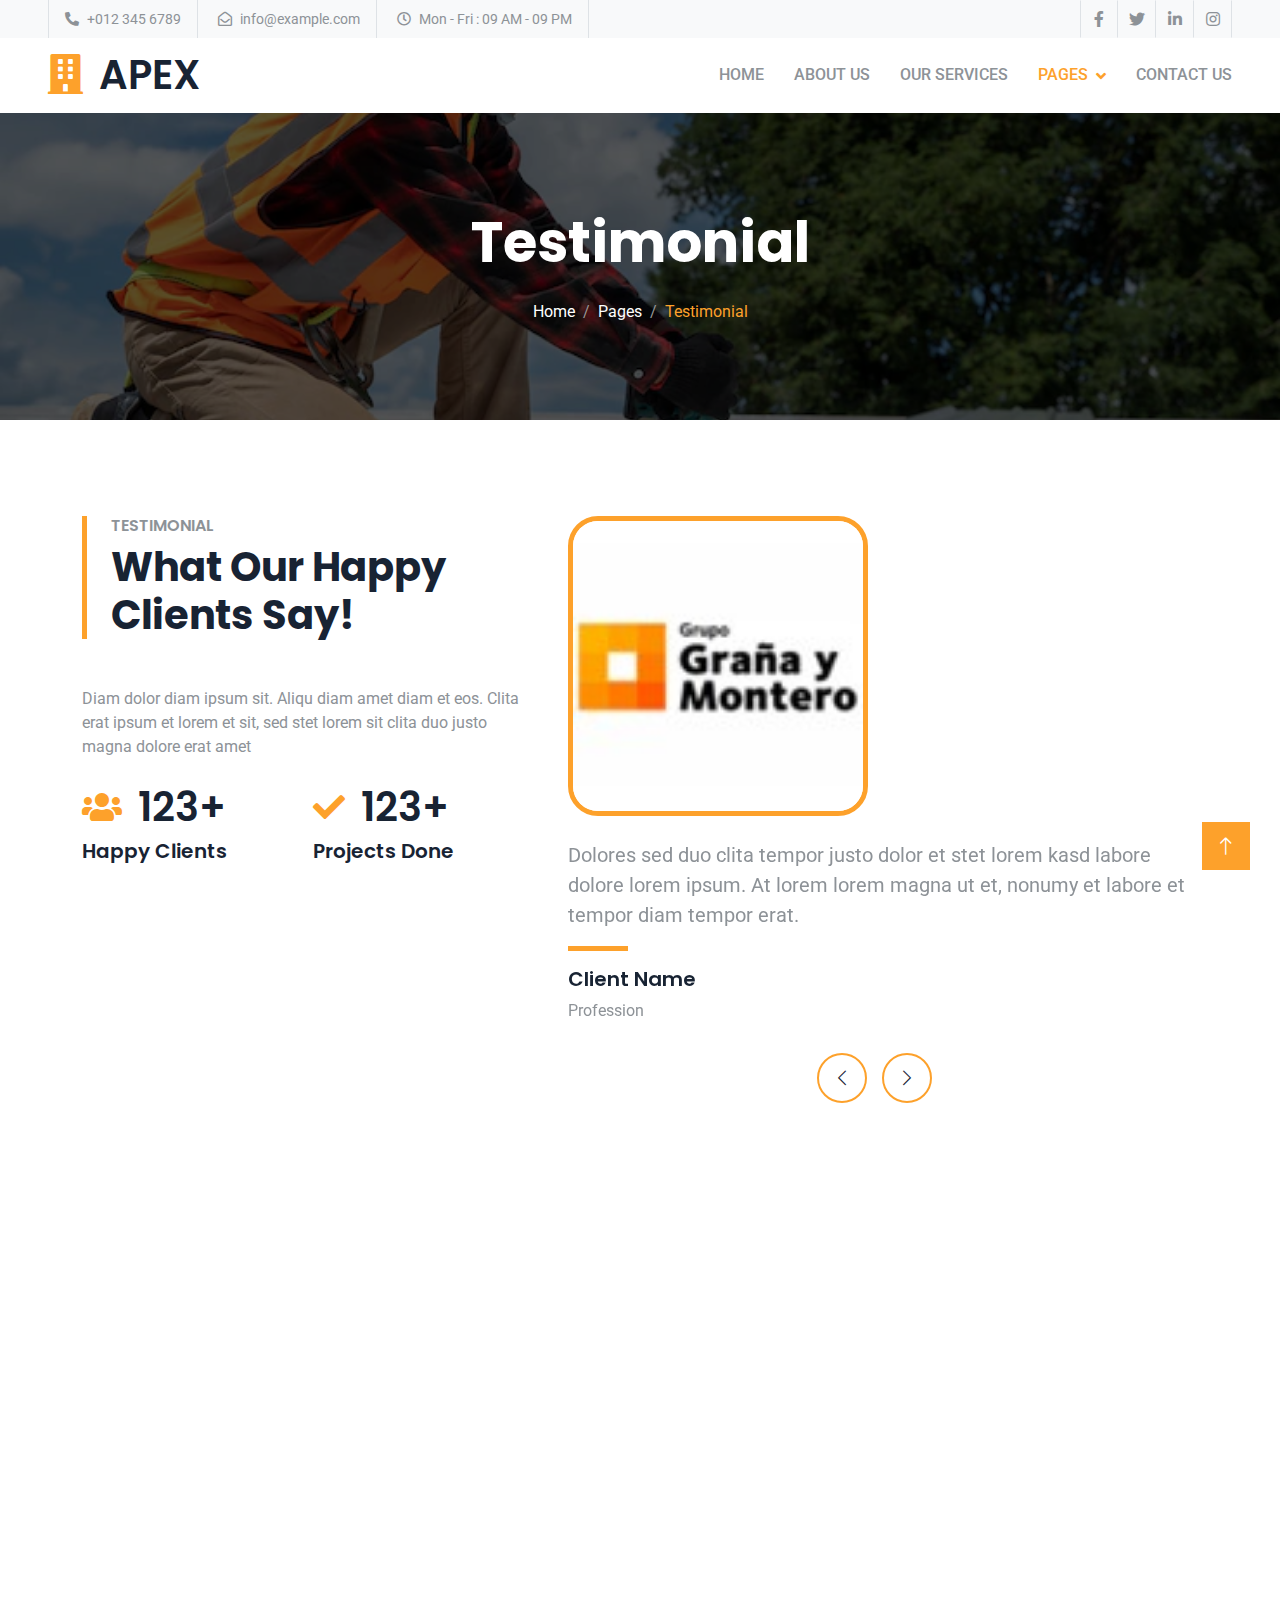
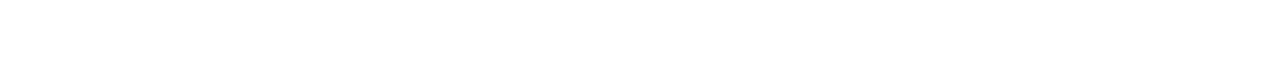
<file: testimonial.html>
<!DOCTYPE html>
<html lang="en">
  <head>
    <meta charset="utf-8" />
    <title>Apex - Home Repair Website Template</title>
    <meta content="width=device-width, initial-scale=1.0" name="viewport" />
    <meta content="" name="keywords" />
    <meta content="" name="description" />

    <!-- Favicon -->
    <link href="img/favicon.ico" rel="icon" />

    <!-- Google Web Fonts -->
    <link rel="preconnect" href="https://fonts.googleapis.com" />
    <link rel="preconnect" href="https://fonts.gstatic.com" crossorigin />
    <link
      href="https://fonts.googleapis.com/css2?family=Roboto:wght@400;500&family=Poppins:wght@600;700&display=swap"
      rel="stylesheet"
    />

    <!-- Icon Font Stylesheet -->
    <link
      href="https://cdnjs.cloudflare.com/ajax/libs/font-awesome/5.10.0/css/all.min.css"
      rel="stylesheet"
    />
    <link
      href="https://cdn.jsdelivr.net/npm/bootstrap-icons@1.4.1/font/bootstrap-icons.css"
      rel="stylesheet"
    />

    <!-- Libraries Stylesheet -->
    <link href="lib/animate/animate.min.css" rel="stylesheet" />
    <link href="lib/owlcarousel/assets/owl.carousel.min.css" rel="stylesheet" />

    <!-- Customized Bootstrap Stylesheet -->
    <link href="css/bootstrap.min.css" rel="stylesheet" />

    <!-- Template Stylesheet -->
    <link href="css/style.css" rel="stylesheet" />
  </head>

  <body>
    <!-- Spinner Start -->
    <div
      id="spinner"
      class="show bg-white position-fixed translate-middle w-100 vh-100 top-50 start-50 d-flex align-items-center justify-content-center"
    >
      <div class="spinner-grow text-primary" role="status"></div>
    </div>
    <!-- Spinner End -->

    <!-- Topbar Start -->
    <div class="container-fluid bg-light p-0">
      <div class="row gx-0 d-none d-lg-flex">
        <div class="col-lg-7 px-5 text-start">
          <div
            class="h-100 d-inline-flex align-items-center border-start border-end px-3"
          >
            <small class="fa fa-phone-alt me-2"></small>
            <small>+012 345 6789</small>
          </div>
          <div class="h-100 d-inline-flex align-items-center border-end px-3">
            <small class="far fa-envelope-open me-2"></small>
            <small>info@example.com</small>
          </div>
          <div class="h-100 d-inline-flex align-items-center border-end px-3">
            <small class="far fa-clock me-2"></small>
            <small>Mon - Fri : 09 AM - 09 PM</small>
          </div>
        </div>
        <div class="col-lg-5 px-5 text-end">
          <div class="h-100 d-inline-flex align-items-center">
            <a class="btn btn-square border-end border-start" href=""
              ><i class="fab fa-facebook-f"></i
            ></a>
            <a class="btn btn-square border-end" href=""
              ><i class="fab fa-twitter"></i
            ></a>
            <a class="btn btn-square border-end" href=""
              ><i class="fab fa-linkedin-in"></i
            ></a>
            <a class="btn btn-square border-end" href=""
              ><i class="fab fa-instagram"></i
            ></a>
          </div>
        </div>
      </div>
    </div>
    <!-- Topbar End -->

    <!-- Navbar Start -->
    <nav
      class="navbar navbar-expand-lg bg-white navbar-light sticky-top px-4 px-lg-5 py-lg-0"
    >
      <a href="index.html" class="navbar-brand d-flex align-items-center">
        <h1 class="m-0">
          <i class="fa fa-building text-primary me-3"></i>APEX
        </h1>
      </a>
      <button
        type="button"
        class="navbar-toggler"
        data-bs-toggle="collapse"
        data-bs-target="#navbarCollapse"
      >
        <span class="navbar-toggler-icon"></span>
      </button>
      <div class="collapse navbar-collapse" id="navbarCollapse">
        <div class="navbar-nav ms-auto py-3 py-lg-0">
          <a href="index.html" class="nav-item nav-link">Home</a>
          <a href="about.html" class="nav-item nav-link">About Us</a>
          <a href="service.html" class="nav-item nav-link">Our Services</a>
          <div class="nav-item dropdown">
            <a
              href="#"
              class="nav-link dropdown-toggle active"
              data-bs-toggle="dropdown"
              >Pages</a
            >
            <div class="dropdown-menu bg-light m-0">
              <a href="feature.html" class="dropdown-item">Features</a>
              <a href="appointment.html" class="dropdown-item">Appointment</a>
              <a href="team.html" class="dropdown-item">Our Team</a>
              <a href="testimonial.html" class="dropdown-item active"
                >Testimonial</a
              >
              <a href="404.html" class="dropdown-item">404 Page</a>
            </div>
          </div>
          <a href="contact.html" class="nav-item nav-link">Contact Us</a>
        </div>
      </div>
    </nav>
    <!-- Navbar End -->

    <!-- Page Header Start -->
    <div
      class="container-fluid page-header py-5 mb-5 wow fadeIn"
      data-wow-delay="0.1s"
    >
      <div class="container text-center py-5">
        <h1 class="display-4 text-white animated slideInDown mb-4">
          Testimonial
        </h1>
        <nav aria-label="breadcrumb animated slideInDown">
          <ol class="breadcrumb justify-content-center mb-0">
            <li class="breadcrumb-item">
              <a class="text-white" href="#">Home</a>
            </li>
            <li class="breadcrumb-item">
              <a class="text-white" href="#">Pages</a>
            </li>
            <li class="breadcrumb-item text-primary active" aria-current="page">
              Testimonial
            </li>
          </ol>
        </nav>
      </div>
    </div>
    <!-- Page Header End -->

    <!-- Testimonial Start -->
    <div class="container-xxl py-5">
      <div class="container">
        <div class="row g-5">
          <div class="col-lg-5 wow fadeInUp" data-wow-delay="0.1s">
            <div class="border-start border-5 border-primary ps-4 mb-5">
              <h6 class="text-body text-uppercase mb-2">Testimonial</h6>
              <h1 class="display-6 mb-0">What Our Happy Clients Say!</h1>
            </div>
            <p class="mb-4">
              Diam dolor diam ipsum sit. Aliqu diam amet diam et eos. Clita erat
              ipsum et lorem et sit, sed stet lorem sit clita duo justo magna
              dolore erat amet
            </p>
            <div class="row g-4">
              <div class="col-sm-6">
                <div class="d-flex align-items-center mb-2">
                  <i class="fa fa-users fa-2x text-primary flex-shrink-0"></i>
                  <h1 class="ms-3 mb-0">123+</h1>
                </div>
                <h5 class="mb-0">Happy Clients</h5>
              </div>
              <div class="col-sm-6">
                <div class="d-flex align-items-center mb-2">
                  <i class="fa fa-check fa-2x text-primary flex-shrink-0"></i>
                  <h1 class="ms-3 mb-0">123+</h1>
                </div>
                <h5 class="mb-0">Projects Done</h5>
              </div>
            </div>
          </div>
          <div class="col-lg-7 wow fadeInUp" data-wow-delay="0.5s">
            <div class="owl-carousel testimonial-carousel">
              <div class="testimonial-item">
                <img
                  class="img-fluid mb-4"
                  src="img/testimonial-1.jpg"
                  alt=""
                />
                <p class="fs-5">
                  Dolores sed duo clita tempor justo dolor et stet lorem kasd
                  labore dolore lorem ipsum. At lorem lorem magna ut et, nonumy
                  et labore et tempor diam tempor erat.
                </p>
                <div
                  class="bg-primary mb-3"
                  style="width: 60px; height: 5px"
                ></div>
                <h5>Client Name</h5>
                <span>Profession</span>
              </div>
              <div class="testimonial-item">
                <img
                  class="img-fluid mb-4"
                  src="img/testimonial-2.jpg"
                  alt=""
                />
                <p class="fs-5">
                  Dolores sed duo clita tempor justo dolor et stet lorem kasd
                  labore dolore lorem ipsum. At lorem lorem magna ut et, nonumy
                  et labore et tempor diam tempor erat.
                </p>
                <div
                  class="bg-primary mb-3"
                  style="width: 60px; height: 5px"
                ></div>
                <h5>Client Name</h5>
                <span>Profession</span>
              </div>
            </div>
          </div>
        </div>
      </div>
    </div>
    <!-- Testimonial End -->

    <!-- Footer Start -->
    <div
      class="container-fluid bg-dark footer mt-5 pt-5 wow fadeIn"
      data-wow-delay="0.1s"
    >
      <div class="container py-5">
        <div class="row g-5">
          <div class="col-lg-3 col-md-6">
            <h1 class="text-white mb-4">
              <i class="fa fa-building text-primary me-3"></i>APEX
            </h1>
            <p>
              Diam dolor diam ipsum sit. Aliqu diam amet diam et eos. Clita erat
              ipsum et lorem et sit, sed stet lorem sit clita
            </p>
            <div class="d-flex pt-2">
              <a class="btn btn-square btn-outline-primary me-1" href=""
                ><i class="fab fa-twitter"></i
              ></a>
              <a class="btn btn-square btn-outline-primary me-1" href=""
                ><i class="fab fa-facebook-f"></i
              ></a>
              <a class="btn btn-square btn-outline-primary me-1" href=""
                ><i class="fab fa-youtube"></i
              ></a>
              <a class="btn btn-square btn-outline-primary me-0" href=""
                ><i class="fab fa-linkedin-in"></i
              ></a>
            </div>
          </div>
          <div class="col-lg-3 col-md-6">
            <h4 class="text-light mb-4">Address</h4>
            <p>
              <i class="fa fa-map-marker-alt me-3"></i>123 Street, New York, USA
            </p>
            <p><i class="fa fa-phone-alt me-3"></i>+012 345 67890</p>
            <p><i class="fa fa-envelope me-3"></i>info@example.com</p>
          </div>
          <div class="col-lg-3 col-md-6">
            <h4 class="text-light mb-4">Quick Links</h4>
            <a class="btn btn-link" href="">About Us</a>
            <a class="btn btn-link" href="">Contact Us</a>
            <a class="btn btn-link" href="">Our Services</a>
            <a class="btn btn-link" href="">Terms & Condition</a>
            <a class="btn btn-link" href="">Support</a>
          </div>
          <div class="col-lg-3 col-md-6">
            <h4 class="text-light mb-4">Newsletter</h4>
            <p>Dolor amet sit justo amet elitr clita ipsum elitr est.</p>
            <div class="position-relative mx-auto" style="max-width: 400px">
              <input
                class="form-control bg-transparent w-100 py-3 ps-4 pe-5"
                type="text"
                placeholder="Your email"
              />
              <button
                type="button"
                class="btn btn-primary py-2 position-absolute top-0 end-0 mt-2 me-2"
              >
                SignUp
              </button>
            </div>
          </div>
        </div>
      </div>
      <div class="container-fluid copyright">
        <div class="container">
          <div class="row">
            <div class="col-md-6 text-center text-md-start mb-3 mb-md-0">
              &copy; <a href="#">Your Site Name</a>, All Right Reserved.
            </div>
            <div class="col-md-6 text-center text-md-end">
              <!--/*** This template is free as long as you keep the footer author’s credit link/attribution link/backlink. If you'd like to use the template without the footer author’s credit link/attribution link/backlink, you can purchase the Credit Removal License from "https://htmlcodex.com/credit-removal". Thank you for your support. ***/-->
              Designed By <a href="https://htmlcodex.com">HTML Codex</a>
              <br />Distributed By:
              <a href="https://themewagon.com" target="_blank">ThemeWagon</a>
            </div>
          </div>
        </div>
      </div>
    </div>
    <!-- Footer End -->

    <!-- Back to Top -->
    <a href="#" class="btn btn-lg btn-primary btn-lg-square back-to-top"
      ><i class="bi bi-arrow-up"></i
    ></a>

    <!-- JavaScript Libraries -->
    <script src="https://code.jquery.com/jquery-3.4.1.min.js"></script>
    <script src="https://cdn.jsdelivr.net/npm/bootstrap@5.0.0/dist/js/bootstrap.bundle.min.js"></script>
    <script src="lib/wow/wow.min.js"></script>
    <script src="lib/easing/easing.min.js"></script>
    <script src="lib/waypoints/waypoints.min.js"></script>
    <script src="lib/owlcarousel/owl.carousel.min.js"></script>

    <!-- Template Javascript -->
    <script src="js/main.js"></script>
  </body>
</html>
</file>
<file: css/style.css>
/********** Template CSS **********/
:root {
    --primary: #FDA12B;
    --secondary: #8D9297;
    --light: #F8F9FA;
    --dark: #182333;
}

/*** Boton Principal ***/
.principal:hover{
    color: var(--primary);
}


.back-to-top {
    position: fixed;
    display: none;
    right: 30px;
    bottom: 30px;
    z-index: 99;
}


/*** Spinner ***/
#spinner {
    opacity: 0;
    visibility: hidden;
    transition: opacity .5s ease-out, visibility 0s linear .5s;
    z-index: 99999;
}

#spinner.show {
    transition: opacity .5s ease-out, visibility 0s linear 0s;
    visibility: visible;
    opacity: 1;
}


/*** Button ***/
.btn {
    font-weight: 500;
    transition: .5s;
}

.btn.btn-primary,
.btn.btn-outline-primary:hover {
    color: #FFFFFF;
}

.btn-square {
    width: 38px;
    height: 38px;
}

.btn-sm-square {
    width: 32px;
    height: 32px;
}

.btn-lg-square {
    width: 48px;
    height: 48px;
}

.btn-square,
.btn-sm-square,
.btn-lg-square {
    padding: 0;
    display: flex;
    align-items: center;
    justify-content: center;
    font-weight: normal;
}


/*** Navbar ***/
.navbar.sticky-top {
    top: -100px;
    transition: .5s;
}

.navbar .navbar-nav .nav-link {
    margin-left: 30px;
    padding: 25px 0;
    color: var(--secondary);
    font-weight: 500;
    text-transform: uppercase;
    outline: none;
}

.navbar .navbar-nav .nav-link:hover,
.navbar .navbar-nav .nav-link.active {
    color: var(--primary);
}

.navbar .dropdown-toggle::after {
    border: none;
    content: "\f107";
    font-family: "Font Awesome 5 Free";
    font-weight: 900;
    vertical-align: middle;
    margin-left: 8px;
}

@media (max-width: 991.98px) {
    .navbar .navbar-nav .nav-link  {
        margin-left: 0;
        padding: 10px 0;
    }

    .navbar .navbar-nav {
        margin-top: 25px;
        border-top: 1px solid #EEEEEE;
    }
}

@media (min-width: 992px) {
    .navbar .nav-item .dropdown-menu {
        display: block;
        border: none;
        margin-top: 0;
        top: 150%;
        right: 0;
        opacity: 0;
        visibility: hidden;
        transition: .5s;
    }

    .navbar .nav-item:hover .dropdown-menu {
        top: 100%;
        visibility: visible;
        transition: .5s;
        opacity: 1;
    }
}


/*** Header ***/
.carousel-caption {
    top: 0;
    left: 0;
    right: 0;
    bottom: 0;
    display: flex;
    align-items: center;
    text-align: start;
    background: rgba(0, 0, 0, .65);
    z-index: 1;
}

.carousel-control-prev,
.carousel-control-next {
    width: 15%;
}

.carousel-control-prev-icon,
.carousel-control-next-icon {
    width: 4rem;
    height: 4rem;
    background-color: var(--dark);
    border: 15px solid var(--dark);
    border-radius: 50px;
}

.carousel-caption .breadcrumb-item+.breadcrumb-item::before {
    content: "\f111";
    font-family: "Font Awesome 5 Free";
    font-weight: 900;
    color: var(--primary);
}

@media (max-width: 768px) {
    #header-carousel .carousel-item {
        position: relative;
        min-height: 450px;
    }
    
    #header-carousel .carousel-item img {
        position: absolute;
        width: 100%;
        height: 100%;
        object-fit: cover;
    }

    .carousel-control-prev-icon,
    .carousel-control-next-icon {
        width: 3rem;
        height: 3rem;
        border-width: 12px;
    }
}

.page-header {
    background: linear-gradient(rgba(0, 0, 0, .65), rgba(0, 0, 0, .65)), url(../img/carousel-1.jpg) center center no-repeat;
    background-size: cover;
}

.page-header .breadcrumb-item+.breadcrumb-item::before {
    color: #999999;
}


/*** Facts ***/
.facts-overlay {
    position: absolute;
    padding: 30px;
    width: 100%;
    height: 100%;
    top: 0;
    left: 0;
    display: flex;
    flex-direction: column;
    justify-content: center;
    background: rgba(0, 0, 0, .65);
}

.facts-overlay h1 {
    font-size: 120px;
    color: transparent;
    -webkit-text-stroke: 2px var(--primary);
}

.facts-overlay a:hover {
    color: var(--primary) !important;
}


/*** Service ***/
.service-text::before {
    position: absolute;
    content: "";
    width: 100%;
    height: 0;
    top: 0;
    left: 0;
    background: var(--primary);
    opacity: 0;
    transition: .5s;
}

.service-item:hover .service-text::before {
    height: 100%;
    opacity: 1;
}

.service-text * {
    position: relative;
    transition: .5s;
    z-index: 1;
}

.service-item:hover .service-text * {
    color: #FFFFFF !important;
}


/*** Appointment ***/
.appointment {
    background: linear-gradient(rgba(0, 0, 0, .65), rgba(0, 0, 0, .65)), url(../img/carousel-2.jpg) center center no-repeat;
    background-size: cover;
}


/*** Team ***/
.team-text {
    position: absolute;
    width: 75%;
    bottom: 30px;
    left: 0;
    transition: .5s;
}

.team-item:hover .team-text {
    width: 100%;
}

.team-text * {
    transition: .5s;
}

.team-item:hover .team-text * {
    letter-spacing: 2px;
}


/*** Testimonial ***/
.testimonial-carousel .owl-item img {
    width: 300px;
    height: 300px;
    border-radius: 30px;
    border-width: 5px;
    border-style: solid;
    border-color: #FDA12B;
}

.testimonial-carousel .owl-nav {
    margin-top: 30px;
    display: flex;
    align-items: center !important;
    justify-content: center;
}

.testimonial-carousel .owl-nav .owl-prev,
.testimonial-carousel .owl-nav .owl-next {
    margin-right: 15px;
    width: 50px;
    height: 50px;
    display: flex;
    align-items: center;
    justify-content: center;
    color: var(--dark);
    border: 2px solid var(--primary);
    border-radius: 50px;
    font-size: 18px;
    transition: .5s;
}

.testimonial-carousel .owl-nav .owl-prev:hover,
.testimonial-carousel .owl-nav .owl-next:hover {
    color: #FFFFFF;
    background: var(--primary);
}


/*** Footer ***/
.footer {
    color: #999999;
}

.footer .btn.btn-link {
    display: block;
    margin-bottom: 5px;
    padding: 0;
    text-align: left;
    color: #999999;
    font-weight: normal;
    text-transform: capitalize;
    transition: .3s;
}

.footer .btn.btn-link::before {
    position: relative;
    content: "\f105";
    font-family: "Font Awesome 5 Free";
    font-weight: 900;
    color: #999999;
    margin-right: 10px;
}

.footer .btn.btn-link:hover {
    color: var(--light);
    letter-spacing: 1px;
    box-shadow: none;
}

.footer .copyright {
    padding: 25px 0;
    font-size: 15px;
    border-top: 1px solid rgba(256, 256, 256, .1);
}

.footer .copyright a {
    color: var(--light);
}

.footer .copyright a:hover {
    color: var(--primary);
}
</file>
